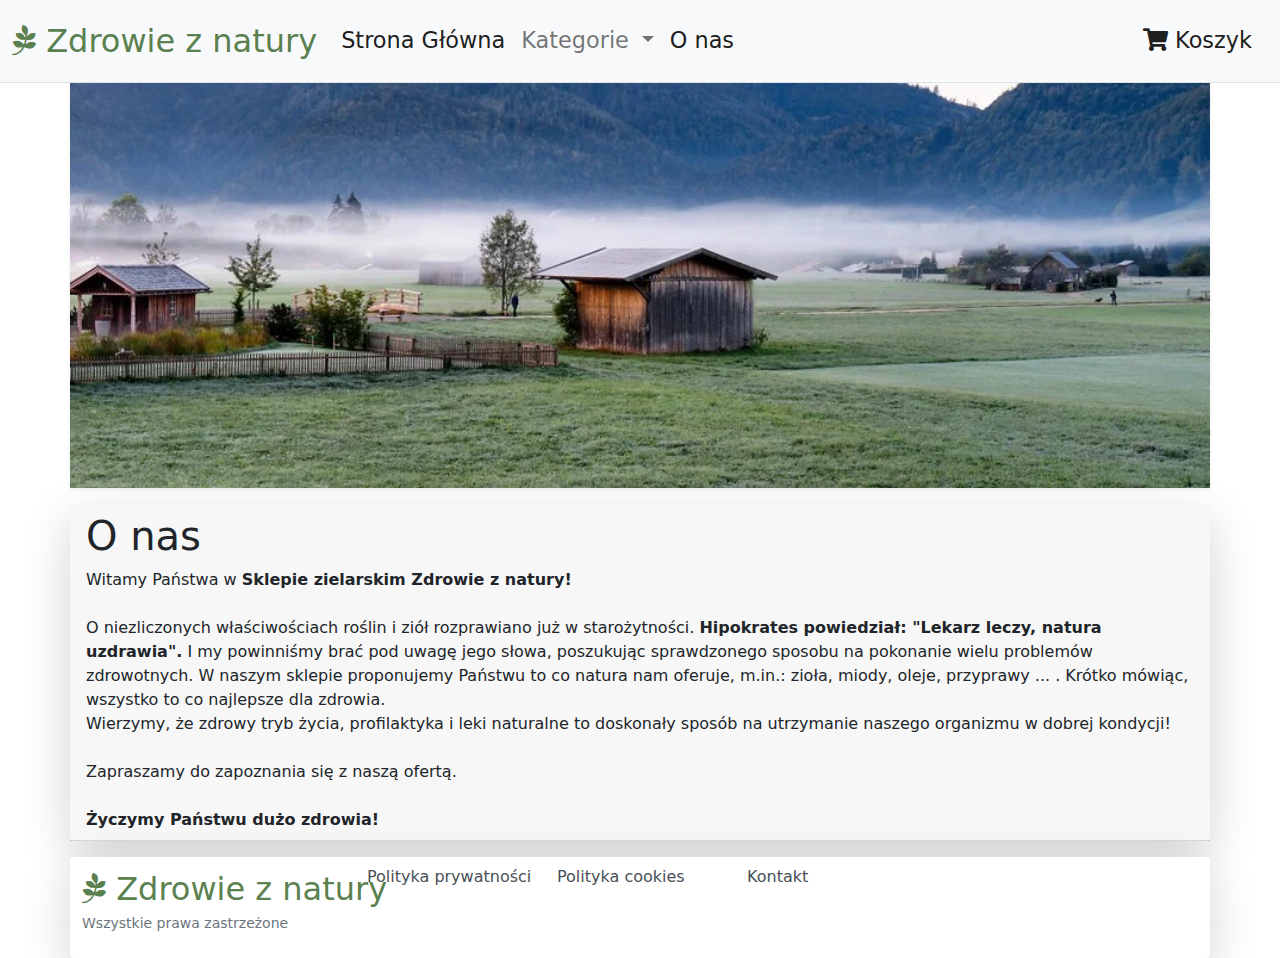
<file: about-us.html>
<!doctype html>

<html lang="en">
<head>
  <meta charset="utf-8">
  <meta name="viewport" content="width=device-width, initial-scale=1, shrink-to-fit=no">

  <title>Sklep zielarski - O nas</title>

  <link href="style.css" rel="stylesheet">
  <link href="fontawesome-free/css/all.css" rel="stylesheet">
  <link href="bootstrap/css/bootstrap.min.css" rel="stylesheet">
  <script src="https://ajax.googleapis.com/ajax/libs/jquery/3.6.0/jquery.min.js"></script>
  <script src="bootstrap/js/bootstrap.bundle.min.js"></script>
</head>

<body>
<nav class="navbar sticky-top navbar-expand-lg navbar-light bg-light border-bottom">
  <div class="container-fluid">
    <a class="navbar-brand" href="index.html" style="color: #456f38e6">
      <i class="fab fa-pagelines"></i>
      Zdrowie z natury
    </a>
    <button class="navbar-toggler" type="button" data-bs-toggle="collapse" data-bs-target="#navbarNavDropdown"
            aria-controls="navbarNavDropdown" aria-expanded="false" aria-label="Toggle navigation">
      <span class="navbar-toggler-icon"></span>
    </button>
    <div class="collapse navbar-collapse" id="navbarNavDropdown">
      <ul class="navbar-nav me-auto mb-2 mb-lg-0">
        <li class="nav-item">
          <a class="nav-link active" aria-current="page" href="index.html">Strona Główna</a>
        </li>
        <li class="nav-item dropdown">
          <a class="nav-link dropdown-toggle" href="#" id="navbarDropdownMenuLink" role="button"
             data-bs-toggle="dropdown" aria-expanded="false">
            Kategorie
          </a>
          <ul class="dropdown-menu" aria-labelledby="navbarDropdownMenuLink">
            <li><a class="dropdown-item" href="herbs.html">Zioła</a></li>
            <li><a class="dropdown-item" href="oils.html">Oleje</a></li>
            <li><a class="dropdown-item" href="cosmetics.html">Kosmetyki</a></li>
          </ul>
        </li>
        <li class="nav-item">
            <a class="nav-link active" aria-current="page" href="about-us.html">O nas</a>
        </li>
      </ul>
      <span class="navbar-text">
                <a class="nav-link" href="cart.html">
                    <i class="fas fa-shopping-cart"></i>
                    Koszyk
                </a>
            </span>
    </div>
  </div>
</nav>

<div class="container-lg p-0 shadow-sm bg-body rounded">
  <img src="images/autumn-mood-972441__340.webp" class="banner">
</div>

<div class="container-lg mt-3 p-0 bg-light shadow-lg bg-body rounded content">
    <div class="card-header">
      <h1>O nas</h1>
      <span>Witamy Państwa w <b>Sklepie zielarskim Zdrowie z natury!</b> <br> <br> O niezliczonych właściwościach roślin i ziół rozprawiano już w starożytności. <b>Hipokrates powiedział: "Lekarz leczy, natura uzdrawia".</b> I my powinniśmy brać pod uwagę jego słowa, poszukując sprawdzonego sposobu na pokonanie wielu problemów zdrowotnych. W naszym sklepie proponujemy Państwu to co natura nam oferuje, m.in.: zioła, miody, oleje, przyprawy ... . Krótko mówiąc, wszystko to co najlepsze dla zdrowia.

<br> Wierzymy, że zdrowy tryb życia, profilaktyka i leki naturalne to doskonały sposób na utrzymanie naszego organizmu w dobrej kondycji!

<br> <br> Zapraszamy do zapoznania się z naszą ofertą.

<br> <br> <b>Życzymy Państwu dużo zdrowia!</b></span>
    </div>
    
</div>

<footer class="bd-footer py-2 mt-3 container-lg bg-light shadow-lg bg-body rounded">
    <div class="row">
      <div class="col-12 col-md-4 col-lg-3 mb-0">
        <a class="navbar-brand" href="#" style="color: #456f38e6">
          <i class="fab fa-pagelines"></i>
          Zdrowie z natury
        </a>
        <p class="small text-muted">Wszystkie prawa zastrzeżone</p>
      </div>
      <div class="col-12 col-sm-3 col-md-2 mb-0">
        <ul class="list-unstyled">
          <li class="mb-2"><a href="#">Polityka prywatności</a></li>
        </ul>
      </div>
      <div class="col-12 col-sm-3 col-md-2 mb-0">
        <ul class="list-unstyled">
          <li class="mb-2"><a href="#">Polityka cookies</a></li>
        </ul>
      </div>
      <div class="col-12 col-sm-3 col-md-2 mb-0">
        <ul class="list-unstyled">
          <li class="mb-2"><a href="#">Kontakt</a></li>
        </ul>
      </div>
    </div>
</footer>



<script>
  printCart();
</script>

</body>
</html>
</file>
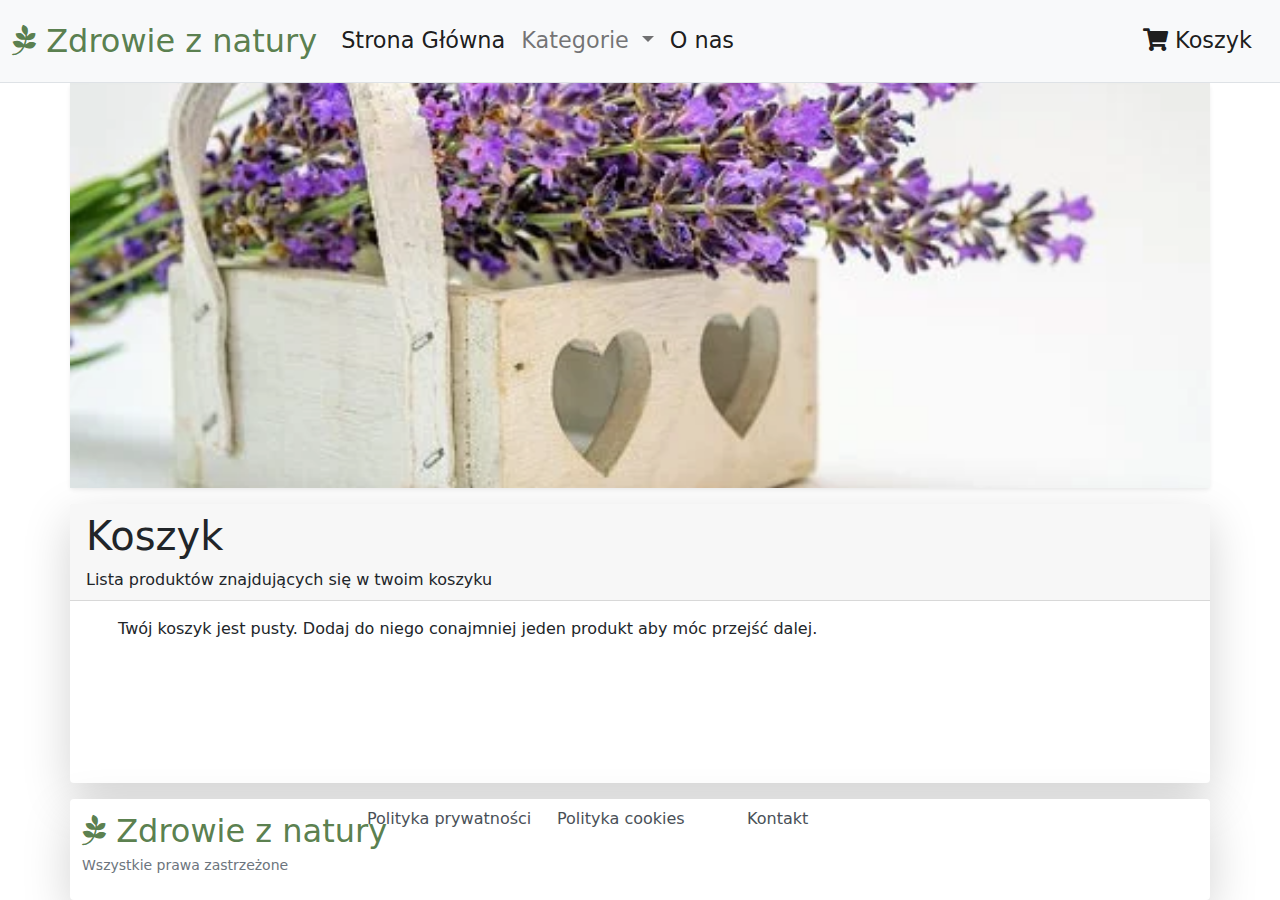
<file: cart.html>
<!doctype html>

<html lang="en">
<head>
  <meta charset="utf-8">
  <meta name="viewport" content="width=device-width, initial-scale=1, shrink-to-fit=no">

  <title>Sklep zielarski - Koszyk</title>

  <link href="style.css" rel="stylesheet">
  <link href="fontawesome-free/css/all.css" rel="stylesheet">
  <link href="bootstrap/css/bootstrap.min.css" rel="stylesheet">
  <script src="https://ajax.googleapis.com/ajax/libs/jquery/3.6.0/jquery.min.js"></script>
  <script src="bootstrap/js/bootstrap.bundle.min.js"></script>
  <script src="products.js"></script>
  <script src="js/productUtils.js"></script>
  <script src="js/cartUtils.js"></script>
</head>

<body>
<nav class="navbar sticky-top navbar-expand-lg navbar-light bg-light border-bottom">
  <div class="container-fluid">
    <a class="navbar-brand" href="index.html" style="color: #456f38e6">
      <i class="fab fa-pagelines"></i>
      Zdrowie z natury
    </a>
    <button class="navbar-toggler" type="button" data-bs-toggle="collapse" data-bs-target="#navbarNavDropdown"
            aria-controls="navbarNavDropdown" aria-expanded="false" aria-label="Toggle navigation">
      <span class="navbar-toggler-icon"></span>
    </button>
    <div class="collapse navbar-collapse" id="navbarNavDropdown">
      <ul class="navbar-nav me-auto mb-2 mb-lg-0">
        <li class="nav-item">
          <a class="nav-link active" aria-current="page" href="index.html">Strona Główna</a>
        </li>
        <li class="nav-item dropdown">
          <a class="nav-link dropdown-toggle" href="#" id="navbarDropdownMenuLink" role="button"
             data-bs-toggle="dropdown" aria-expanded="false">
            Kategorie
          </a>
          <ul class="dropdown-menu" aria-labelledby="navbarDropdownMenuLink">
            <li><a class="dropdown-item" href="herbs.html">Zioła</a></li>
            <li><a class="dropdown-item" href="oils.html">Oleje</a></li>
            <li><a class="dropdown-item" href="cosmetics.html">Kosmetyki</a></li>
          </ul>
        </li>
        <li class="nav-item">
          <a class="nav-link active" aria-current="page" href="about-us.html">O nas</a>
        </li>
      </ul>
      <span class="navbar-text">
                <a class="nav-link" href="cart.html">
                    <i class="fas fa-shopping-cart"></i>
                    Koszyk
                </a>
            </span>
    </div>
  </div>
</nav>

<div class="container-lg p-0 shadow-sm bg-body rounded">
  <img src="images/lavender-5348130__340.webp" class="banner">
</div>

<div class="container-lg mt-3 p-0 bg-light shadow-lg bg-body rounded content">
    <div class="card-header">
      <h1>Koszyk</h1>
      <span>Lista produktów znajdujących się w twoim koszyku</span>
    </div>
    <div class="pe-5 ps-5" id="main">
      <table class="table">
        <thead>
        <tr>
          <th scope="col">Produkt</th>
          <th scope="col">Ilość</th>
          <th scope="col">Cena</th>
          <th scope="col"></th>
        </tr>
        </thead>
        <tbody id="cartContent">
        </tbody>
      </table>
    </div>
</div>

<footer class="bd-footer py-2 mt-3 container-lg bg-light shadow-lg bg-body rounded">
    <div class="row">
      <div class="col-12 col-md-4 col-lg-3 mb-0">
        <a class="navbar-brand" href="#" style="color: #456f38e6">
          <i class="fab fa-pagelines"></i>
          Zdrowie z natury
        </a>
        <p class="small text-muted">Wszystkie prawa zastrzeżone</p>
      </div>
      <div class="col-12 col-sm-3 col-md-2 mb-0">
        <ul class="list-unstyled">
          <li class="mb-2"><a href="#">Polityka prywatności</a></li>
        </ul>
      </div>
      <div class="col-12 col-sm-3 col-md-2 mb-0">
        <ul class="list-unstyled">
          <li class="mb-2"><a href="#">Polityka cookies</a></li>
        </ul>
      </div>
      <div class="col-12 col-sm-3 col-md-2 mb-0">
        <ul class="list-unstyled">
          <li class="mb-2"><a href="#">Kontakt</a></li>
        </ul>
      </div>
    </div>
</footer>



<script>
  printCart();
</script>

</body>
</html>
</file>
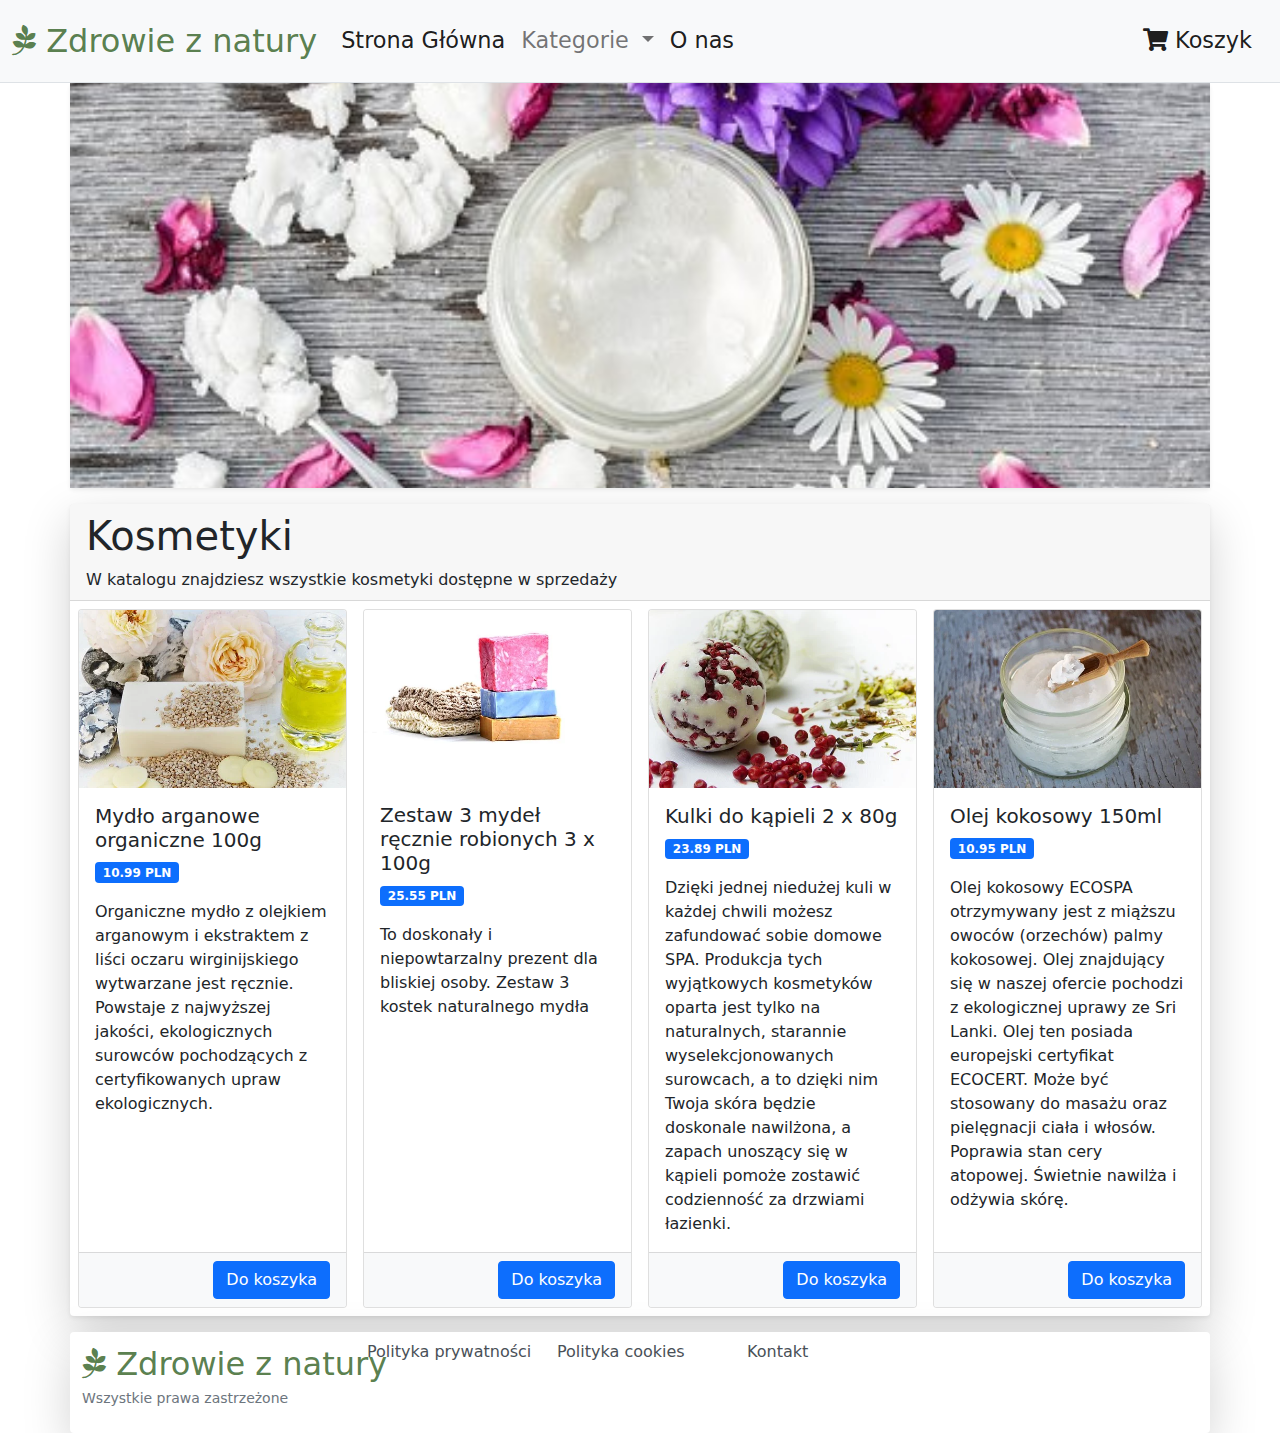
<file: cosmetics.html>
<!doctype html>

<html lang="en">
<head>
    <meta charset="utf-8">
    <meta name="viewport" content="width=device-width, initial-scale=1, shrink-to-fit=no">

    <title>Sklep zielarski - Kosmetyki</title>

    <link href="style.css" rel="stylesheet">
    <link href="fontawesome-free/css/all.css" rel="stylesheet">
    <link href="bootstrap/css/bootstrap.min.css" rel="stylesheet">
    <script src="https://ajax.googleapis.com/ajax/libs/jquery/3.6.0/jquery.min.js"></script>
    <script src="bootstrap/js/bootstrap.bundle.min.js"></script>
    <script src="products.js"></script>
    <script src="js/cartUtils.js"></script>
    <script src="js/productUtils.js"></script>
</head>

<body>
<nav class="navbar sticky-top navbar-expand-lg navbar-light bg-light border-bottom">
    <div class="container-fluid">
        <a class="navbar-brand" href="index.html" style="color: #456f38e6">
            <i class="fab fa-pagelines"></i>
            Zdrowie z natury
        </a>
        <button class="navbar-toggler" type="button" data-bs-toggle="collapse" data-bs-target="#navbarNavDropdown"
                aria-controls="navbarNavDropdown" aria-expanded="false" aria-label="Toggle navigation">
            <span class="navbar-toggler-icon"></span>
        </button>
        <div class="collapse navbar-collapse" id="navbarNavDropdown">
            <ul class="navbar-nav me-auto mb-2 mb-lg-0">
                <li class="nav-item">
                    <a class="nav-link active" aria-current="page" href="index.html">Strona Główna</a>
                </li>
                <li class="nav-item dropdown">
                    <a class="nav-link dropdown-toggle" href="#" id="navbarDropdownMenuLink" role="button"
                       data-bs-toggle="dropdown" aria-expanded="false">
                        Kategorie
                    </a>
                    <ul class="dropdown-menu" aria-labelledby="navbarDropdownMenuLink">
                        <li><a class="dropdown-item" href="herbs.html">Zioła</a></li>
                        <li><a class="dropdown-item" href="oils.html">Oleje</a></li>
                        <li><a class="dropdown-item" href="cosmetics.html">Kosmetyki</a></li>
                    </ul>
                </li>
                <li class="nav-item">
                    <a class="nav-link active" aria-current="page" href="about-us.html">O nas</a>
                </li>
            </ul>
            <span class="navbar-text">
                <a class="nav-link" href="cart.html">
                    <i class="fas fa-shopping-cart"></i>
                    Koszyk
                </a>
            </span>
        </div>
    </div>
</nav>

<div class="container-lg p-0 shadow-sm bg-body rounded">
    <img src="images/coconut-oil-2535339__340.jpg" class="banner">
</div>


<div class="container-lg mt-3 p-0 bg-light shadow-lg bg-body rounded content">
    <div class="shadow-sm rounded">
        <div class="card-header">
            <h1>Kosmetyki</h1>
            <span>W katalogu znajdziesz wszystkie kosmetyki dostępne w sprzedaży</span>
        </div>
        <div id="productList" class="row row-cols-1 row-cols-md-4 row-cols-sm-2 g-3 p-2">
        </div>
    </div>
</div>

<footer class="bd-footer py-2 mt-3 container-lg bg-light shadow-lg bg-body rounded">
    <div class="row">
        <div class="col-12 col-md-4 col-lg-3 mb-0">
            <a class="navbar-brand" href="#" style="color: #456f38e6">
                <i class="fab fa-pagelines"></i>
                Zdrowie z natury
            </a>
            <p class="small text-muted">Wszystkie prawa zastrzeżone</p>
        </div>
        <div class="col-12 col-sm-3 col-md-2 mb-0">
            <ul class="list-unstyled">
                <li class="mb-2"><a href="#">Polityka prywatności</a></li>
            </ul>
        </div>
        <div class="col-12 col-sm-3 col-md-2 mb-0">
            <ul class="list-unstyled">
                <li class="mb-2"><a href="#">Polityka cookies</a></li>
            </ul>
        </div>
        <div class="col-12 col-sm-3 col-md-2 mb-0">
            <ul class="list-unstyled">
                <li class="mb-2"><a href="#">Kontakt</a></li>
            </ul>
        </div>
    </div>
</footer>

<div class="position-fixed bottom-0 end-0 p-3" style="z-index: 5">
    <div id="liveToast" class="toast hide" role="alert" aria-live="assertive" aria-atomic="true" data-bs-delay="2000">
        <div class="toast-header">
            <i class="fas fa-shopping-cart"></i>
            <strong class="me-auto">&nbspDodano do koszyka</strong>
            <small>W tej chwili</small>
            <button type="button" class="btn-close" data-bs-dismiss="toast" aria-label="Close"></button>
        </div>
        <div class="toast-body">
            Produkt został dodany do koszyka
        </div>
    </div>
</div>

<script>
    printCatalog(COSMETIC);
</script>

</body>
</html>
</file>
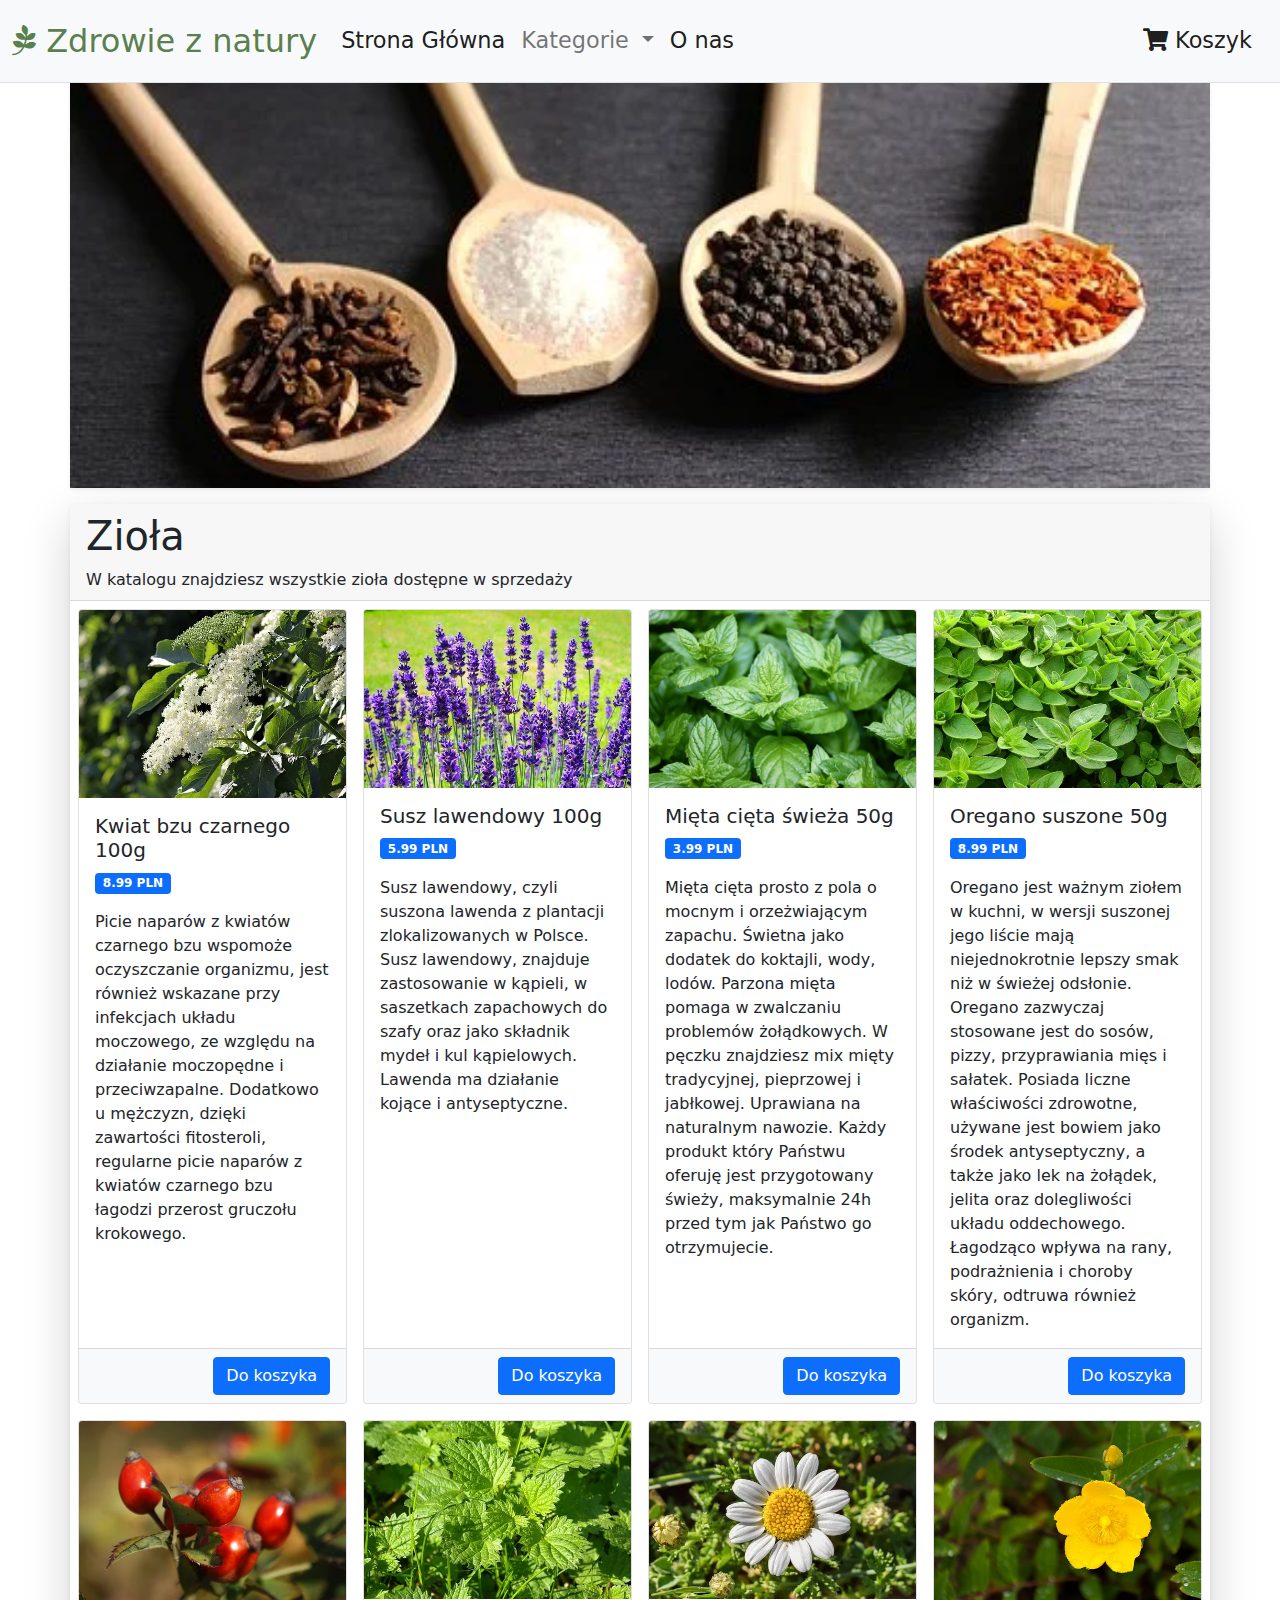
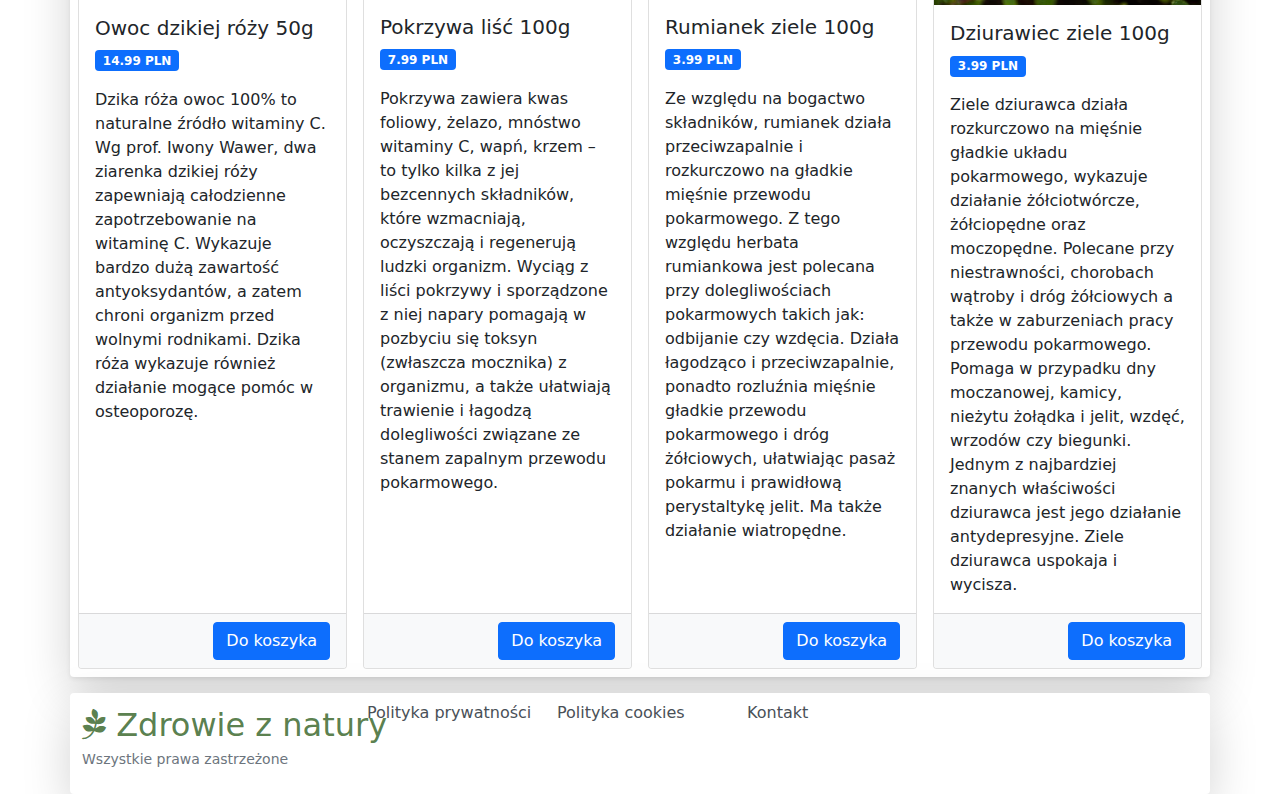
<file: herbs.html>
<!doctype html>

<html lang="en">
<head>
    <meta charset="utf-8">
    <meta name="viewport" content="width=device-width, initial-scale=1, shrink-to-fit=no">

    <title>Sklep zielarski - Zioła</title>

    <link href="style.css" rel="stylesheet">
    <link href="fontawesome-free/css/all.css" rel="stylesheet">
    <link href="bootstrap/css/bootstrap.min.css" rel="stylesheet">
    <script src="https://ajax.googleapis.com/ajax/libs/jquery/3.6.0/jquery.min.js"></script>
    <script src="bootstrap/js/bootstrap.bundle.min.js"></script>
    <script src="products.js"></script>
    <script src="js/cartUtils.js"></script>
    <script src="js/productUtils.js"></script>
</head>

<body>
<nav class="navbar sticky-top navbar-expand-lg navbar-light bg-light border-bottom">
    <div class="container-fluid">
        <a class="navbar-brand" href="index.html" style="color: #456f38e6">
            <i class="fab fa-pagelines"></i>
            Zdrowie z natury
        </a>
        <button class="navbar-toggler" type="button" data-bs-toggle="collapse" data-bs-target="#navbarNavDropdown"
                aria-controls="navbarNavDropdown" aria-expanded="false" aria-label="Toggle navigation">
            <span class="navbar-toggler-icon"></span>
        </button>
        <div class="collapse navbar-collapse" id="navbarNavDropdown">
            <ul class="navbar-nav me-auto mb-2 mb-lg-0">
                <li class="nav-item">
                    <a class="nav-link active" aria-current="page" href="index.html">Strona Główna</a>
                </li>
                <li class="nav-item dropdown">
                    <a class="nav-link dropdown-toggle" href="#" id="navbarDropdownMenuLink" role="button"
                       data-bs-toggle="dropdown" aria-expanded="false">
                        Kategorie
                    </a>
                    <ul class="dropdown-menu" aria-labelledby="navbarDropdownMenuLink">
                        <li><a class="dropdown-item" href="herbs.html">Zioła</a></li>
                        <li><a class="dropdown-item" href="oils.html">Oleje</a></li>
                        <li><a class="dropdown-item" href="cosmetics.html">Kosmetyki</a></li>
                    </ul>
                </li>
                <li class="nav-item">
                    <a class="nav-link active" aria-current="page" href="about-us.html">O nas</a>
                </li>
            </ul>
            <span class="navbar-text">
                <a class="nav-link" href="cart.html">
                    <i class="fas fa-shopping-cart"></i>
                    Koszyk
                </a>
            </span>
        </div>
    </div>
</nav>

<div class="container-lg p-0 shadow-sm bg-body rounded">
    <img src="images/spoon-3368750__340.webp" class="banner">
</div>


<div class="container-lg mt-3 p-0 bg-light shadow-lg bg-body rounded content">
    <div class="shadow-sm rounded">
        <div class="card-header">
            <h1>Zioła</h1>
            <span>W katalogu znajdziesz wszystkie zioła dostępne w sprzedaży</span>
        </div>
        <div id="productList" class="row row-cols-1 row-cols-md-4 row-cols-sm-2 g-3 p-2">
        </div>
    </div>
</div>

<footer class="bd-footer py-2 mt-3 container-lg bg-light shadow-lg bg-body rounded">
    <div class="row">
        <div class="col-12 col-md-4 col-lg-3 mb-0">
            <a class="navbar-brand" href="#" style="color: #456f38e6">
                <i class="fab fa-pagelines"></i>
                Zdrowie z natury
            </a>
            <p class="small text-muted">Wszystkie prawa zastrzeżone</p>
        </div>
        <div class="col-12 col-sm-3 col-md-2 mb-0">
            <ul class="list-unstyled">
                <li class="mb-2"><a href="#">Polityka prywatności</a></li>
            </ul>
        </div>
        <div class="col-12 col-sm-3 col-md-2 mb-0">
            <ul class="list-unstyled">
                <li class="mb-2"><a href="#">Polityka cookies</a></li>
            </ul>
        </div>
        <div class="col-12 col-sm-3 col-md-2 mb-0">
            <ul class="list-unstyled">
                <li class="mb-2"><a href="#">Kontakt</a></li>
            </ul>
        </div>
    </div>
</footer>

<div class="position-fixed bottom-0 end-0 p-3" style="z-index: 5">
    <div id="liveToast" class="toast hide" role="alert" aria-live="assertive" aria-atomic="true" data-bs-delay="2000">
        <div class="toast-header">
            <i class="fas fa-shopping-cart"></i>
            <strong class="me-auto">&nbspDodano do koszyka</strong>
            <small>W tej chwili</small>
            <button type="button" class="btn-close" data-bs-dismiss="toast" aria-label="Close"></button>
        </div>
        <div class="toast-body">
            Produkt został dodany do koszyka
        </div>
    </div>
</div>

<script>
    printCatalog(HERB);
</script>

</body>
</html>
</file>
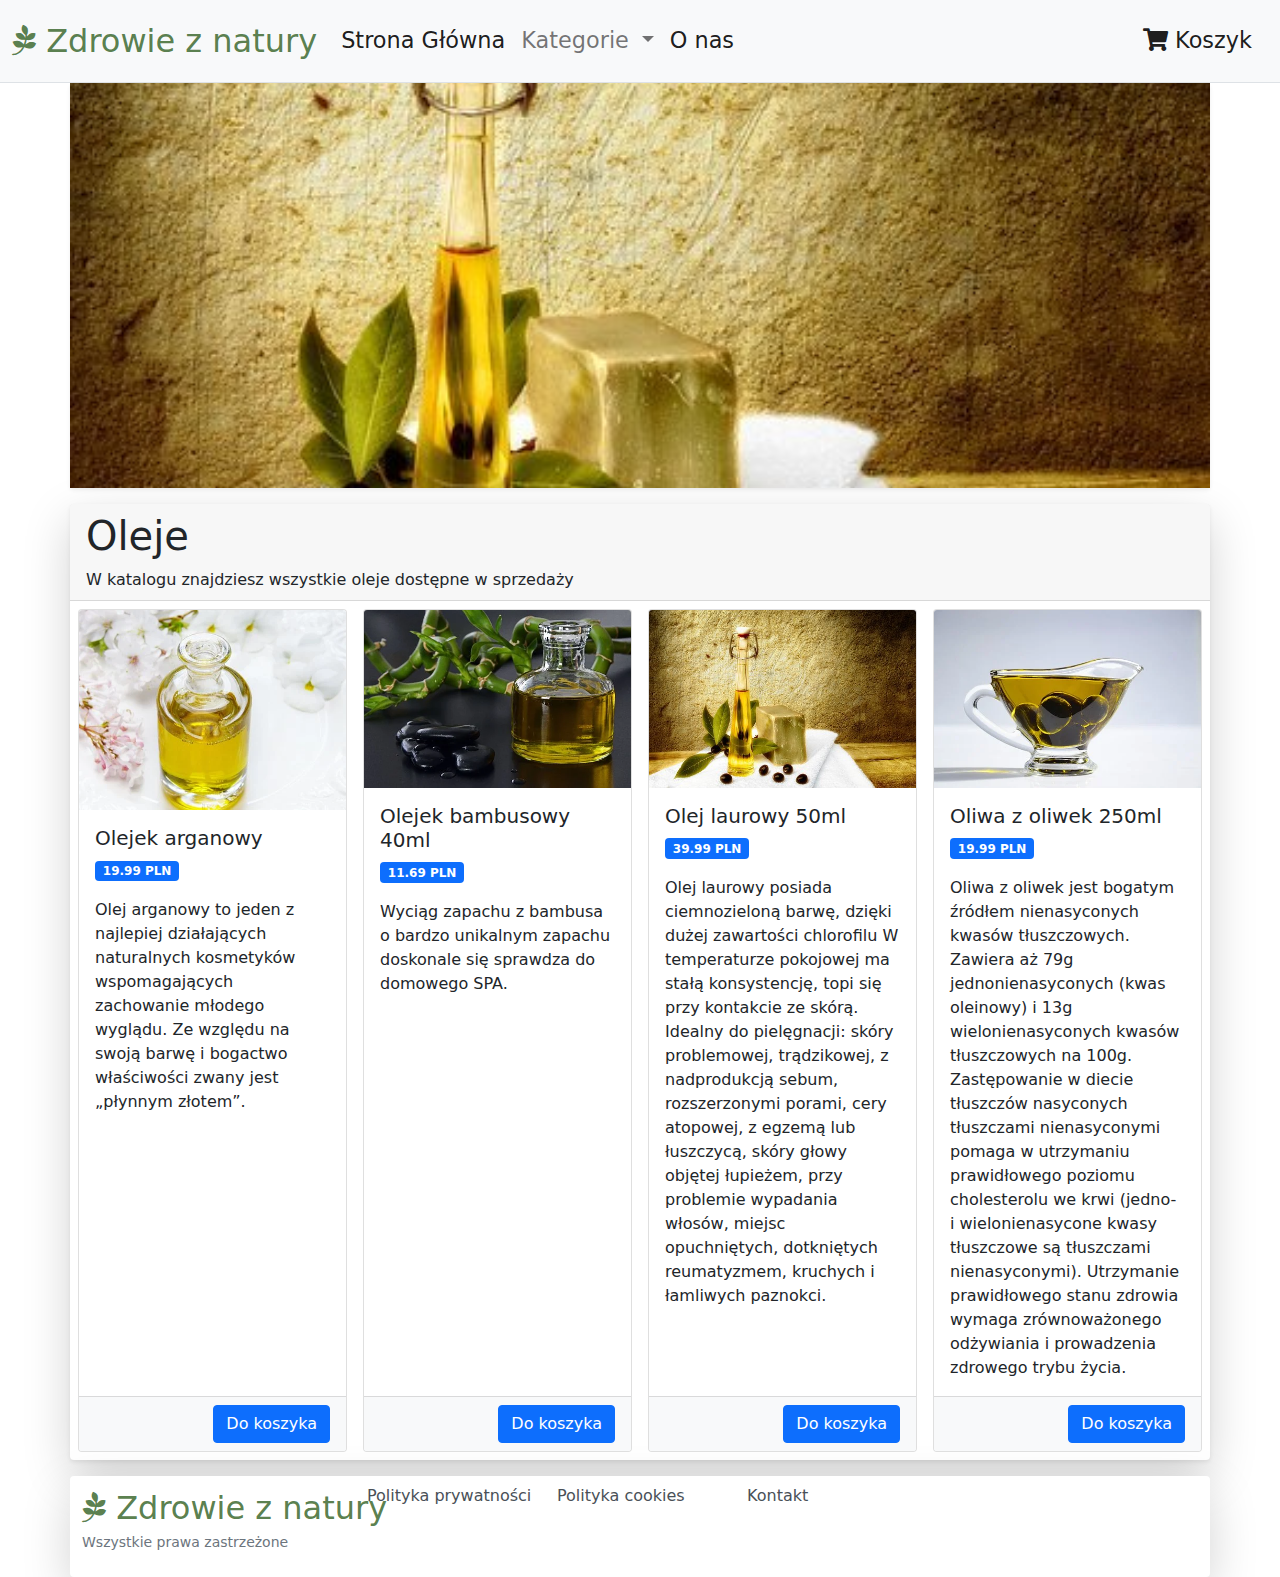
<file: oils.html>
<!doctype html>

<html lang="en">
<head>
    <meta charset="utf-8">
    <meta name="viewport" content="width=device-width, initial-scale=1, shrink-to-fit=no">

    <title>Sklep zielarski - Oleje</title>

    <link href="style.css" rel="stylesheet">
    <link href="fontawesome-free/css/all.css" rel="stylesheet">
    <link href="bootstrap/css/bootstrap.min.css" rel="stylesheet">
    <script src="https://ajax.googleapis.com/ajax/libs/jquery/3.6.0/jquery.min.js"></script>
    <script src="bootstrap/js/bootstrap.bundle.min.js"></script>
    <script src="products.js"></script>
    <script src="js/cartUtils.js"></script>
    <script src="js/productUtils.js"></script>
</head>

<body>
<nav class="navbar sticky-top navbar-expand-lg navbar-light bg-light border-bottom">
    <div class="container-fluid">
        <a class="navbar-brand" href="index.html" style="color: #456f38e6">
            <i class="fab fa-pagelines"></i>
            Zdrowie z natury
        </a>
        <button class="navbar-toggler" type="button" data-bs-toggle="collapse" data-bs-target="#navbarNavDropdown"
                aria-controls="navbarNavDropdown" aria-expanded="false" aria-label="Toggle navigation">
            <span class="navbar-toggler-icon"></span>
        </button>
        <div class="collapse navbar-collapse" id="navbarNavDropdown">
            <ul class="navbar-nav me-auto mb-2 mb-lg-0">
                <li class="nav-item">
                    <a class="nav-link active" aria-current="page" href="index.html">Strona Główna</a>
                </li>
                <li class="nav-item dropdown">
                    <a class="nav-link dropdown-toggle" href="#" id="navbarDropdownMenuLink" role="button"
                       data-bs-toggle="dropdown" aria-expanded="false">
                        Kategorie
                    </a>
                    <ul class="dropdown-menu" aria-labelledby="navbarDropdownMenuLink">
                        <li><a class="dropdown-item" href="herbs.html">Zioła</a></li>
                        <li><a class="dropdown-item" href="oils.html">Oleje</a></li>
                        <li><a class="dropdown-item" href="cosmetics.html">Kosmetyki</a></li>
                    </ul>
                </li>
                <li class="nav-item">
                    <a class="nav-link active" aria-current="page" href="about-us.html">O nas</a>
                </li>
            </ul>
            <span class="navbar-text">
                <a class="nav-link" href="cart.html">
                    <i class="fas fa-shopping-cart"></i>
                    Koszyk
                </a>
            </span>
        </div>
    </div>
</nav>

<div class="container-lg p-0 shadow-sm bg-body rounded">
    <img src="images/laurier-1763690__340.jpg" class="banner">
</div>


<div class="container-lg mt-3 p-0 bg-light shadow-lg bg-body rounded content">
    <div class="shadow-sm rounded">
        <div class="card-header">
            <h1>Oleje</h1>
            <span>W katalogu znajdziesz wszystkie oleje dostępne w sprzedaży</span>
        </div>
        <div id="productList" class="row row-cols-1 row-cols-md-4 row-cols-sm-2 g-3 p-2">
        </div>
    </div>
</div>

<footer class="bd-footer py-2 mt-3 container-lg bg-light shadow-lg bg-body rounded">
    <div class="row">
        <div class="col-12 col-md-4 col-lg-3 mb-0">
            <a class="navbar-brand" href="#" style="color: #456f38e6">
                <i class="fab fa-pagelines"></i>
                Zdrowie z natury
            </a>
            <p class="small text-muted">Wszystkie prawa zastrzeżone</p>
        </div>
        <div class="col-12 col-sm-3 col-md-2 mb-0">
            <ul class="list-unstyled">
                <li class="mb-2"><a href="#">Polityka prywatności</a></li>
            </ul>
        </div>
        <div class="col-12 col-sm-3 col-md-2 mb-0">
            <ul class="list-unstyled">
                <li class="mb-2"><a href="#">Polityka cookies</a></li>
            </ul>
        </div>
        <div class="col-12 col-sm-3 col-md-2 mb-0">
            <ul class="list-unstyled">
                <li class="mb-2"><a href="#">Kontakt</a></li>
            </ul>
        </div>
    </div>
</footer>

<div class="position-fixed bottom-0 end-0 p-3" style="z-index: 5">
    <div id="liveToast" class="toast hide" role="alert" aria-live="assertive" aria-atomic="true" data-bs-delay="2000">
        <div class="toast-header">
            <i class="fas fa-shopping-cart"></i>
            <strong class="me-auto">&nbspDodano do koszyka</strong>
            <small>W tej chwili</small>
            <button type="button" class="btn-close" data-bs-dismiss="toast" aria-label="Close"></button>
        </div>
        <div class="toast-body">
            Produkt został dodany do koszyka
        </div>
    </div>
</div>

<script>
    printCatalog(OIL);
</script>

</body>
</html>
</file>
<file: style.css>
html, body {
    height: 100%;
}

body {
    display: flex;
    flex-direction: column;
    background-color: white !important;
}

.navbar-brand {
    font-size: 2rem !important;
}

#navbarNavDropdown {
    font-size: 1.4rem;
}

.content {
    flex: 1 0 auto;
}
.footer {
    flex-shrink: 0;
}

#cartContent img {
    width: 75px;
}

.banner {
    width: 100% ;
    height: 45vh;
    object-fit: cover;
}

.hp-card {
    background-color:rgb(238, 242, 248) !important;
    transition: background-color 0.5s ease;
}

.hp-card:hover {
    color: #f8f9fa !important;
    background-color: #1d004d !important;
}

.hp-card i {
    font-size: 2em;
}

.bd-footer a {
    color: #495057;
    text-decoration: none;
}

.bd-footer a:hover{
    color: rgba(0,0,0,.7);
}
</file>
